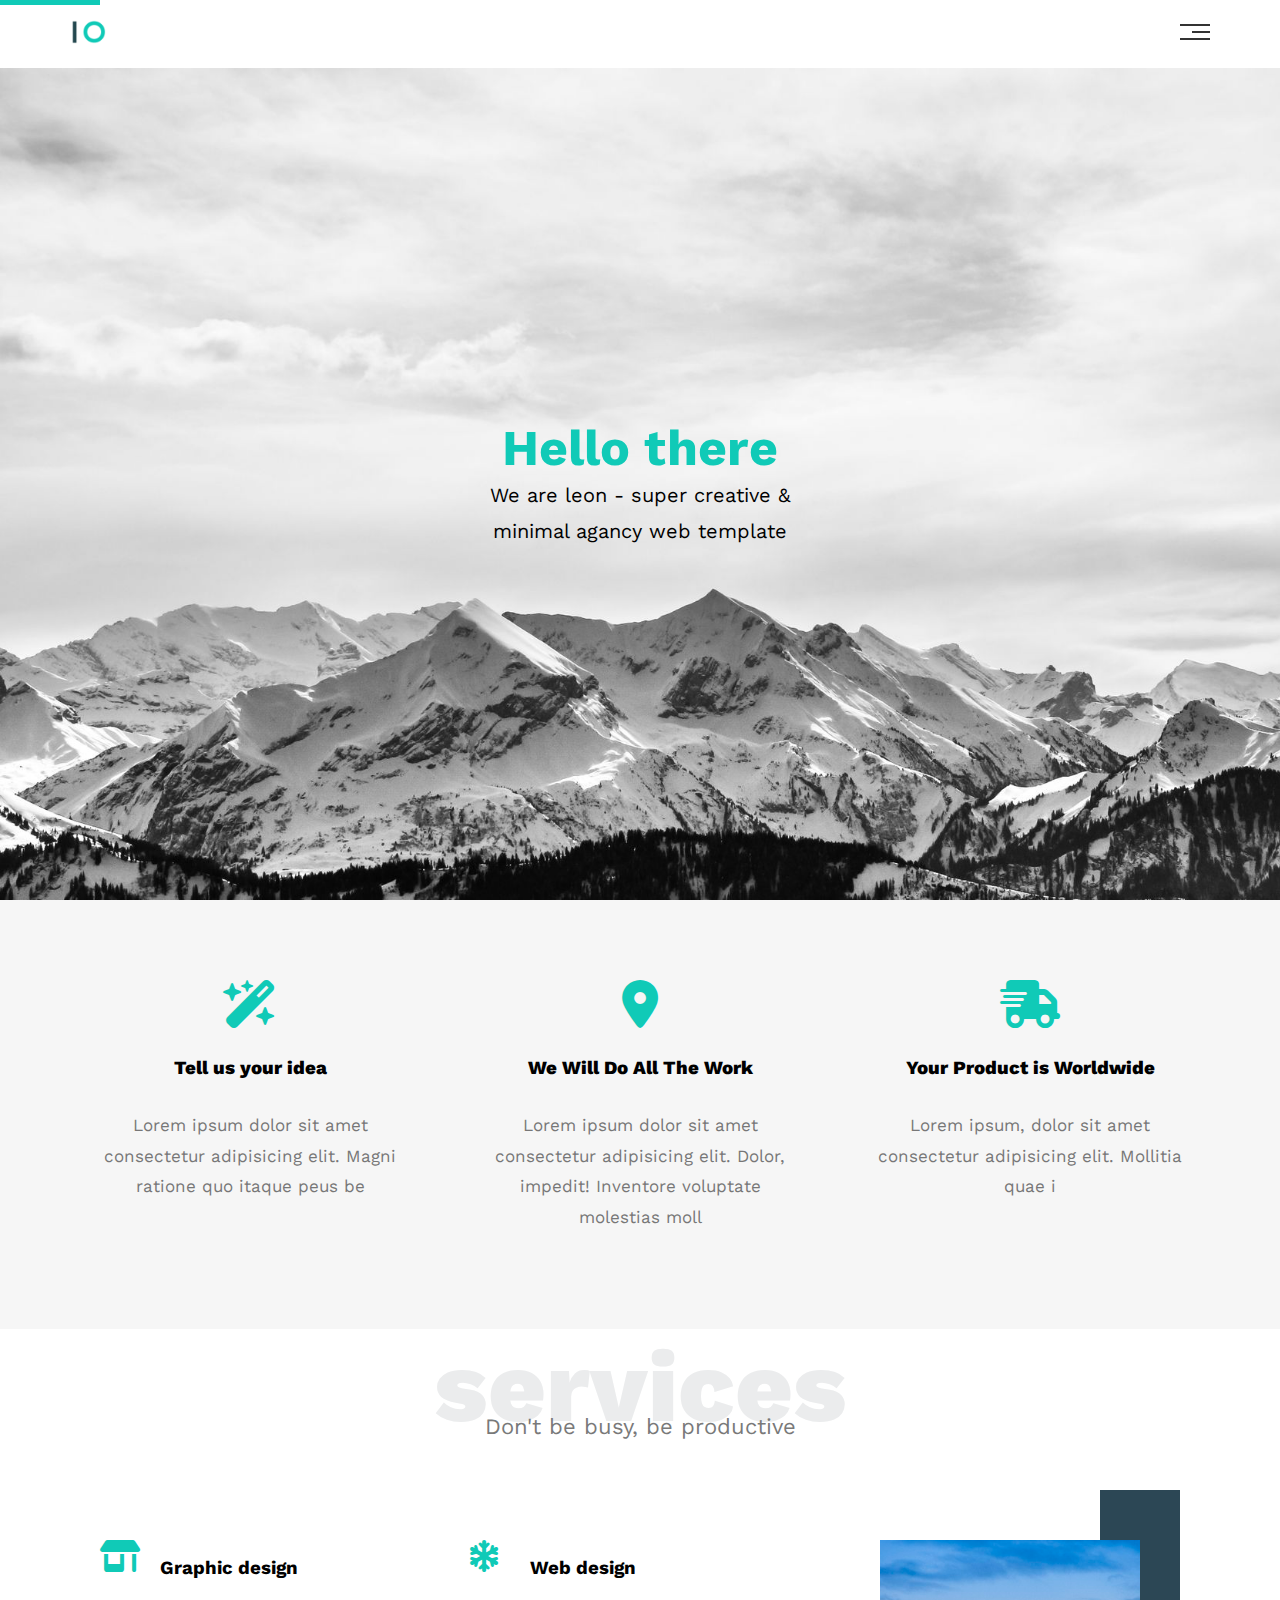
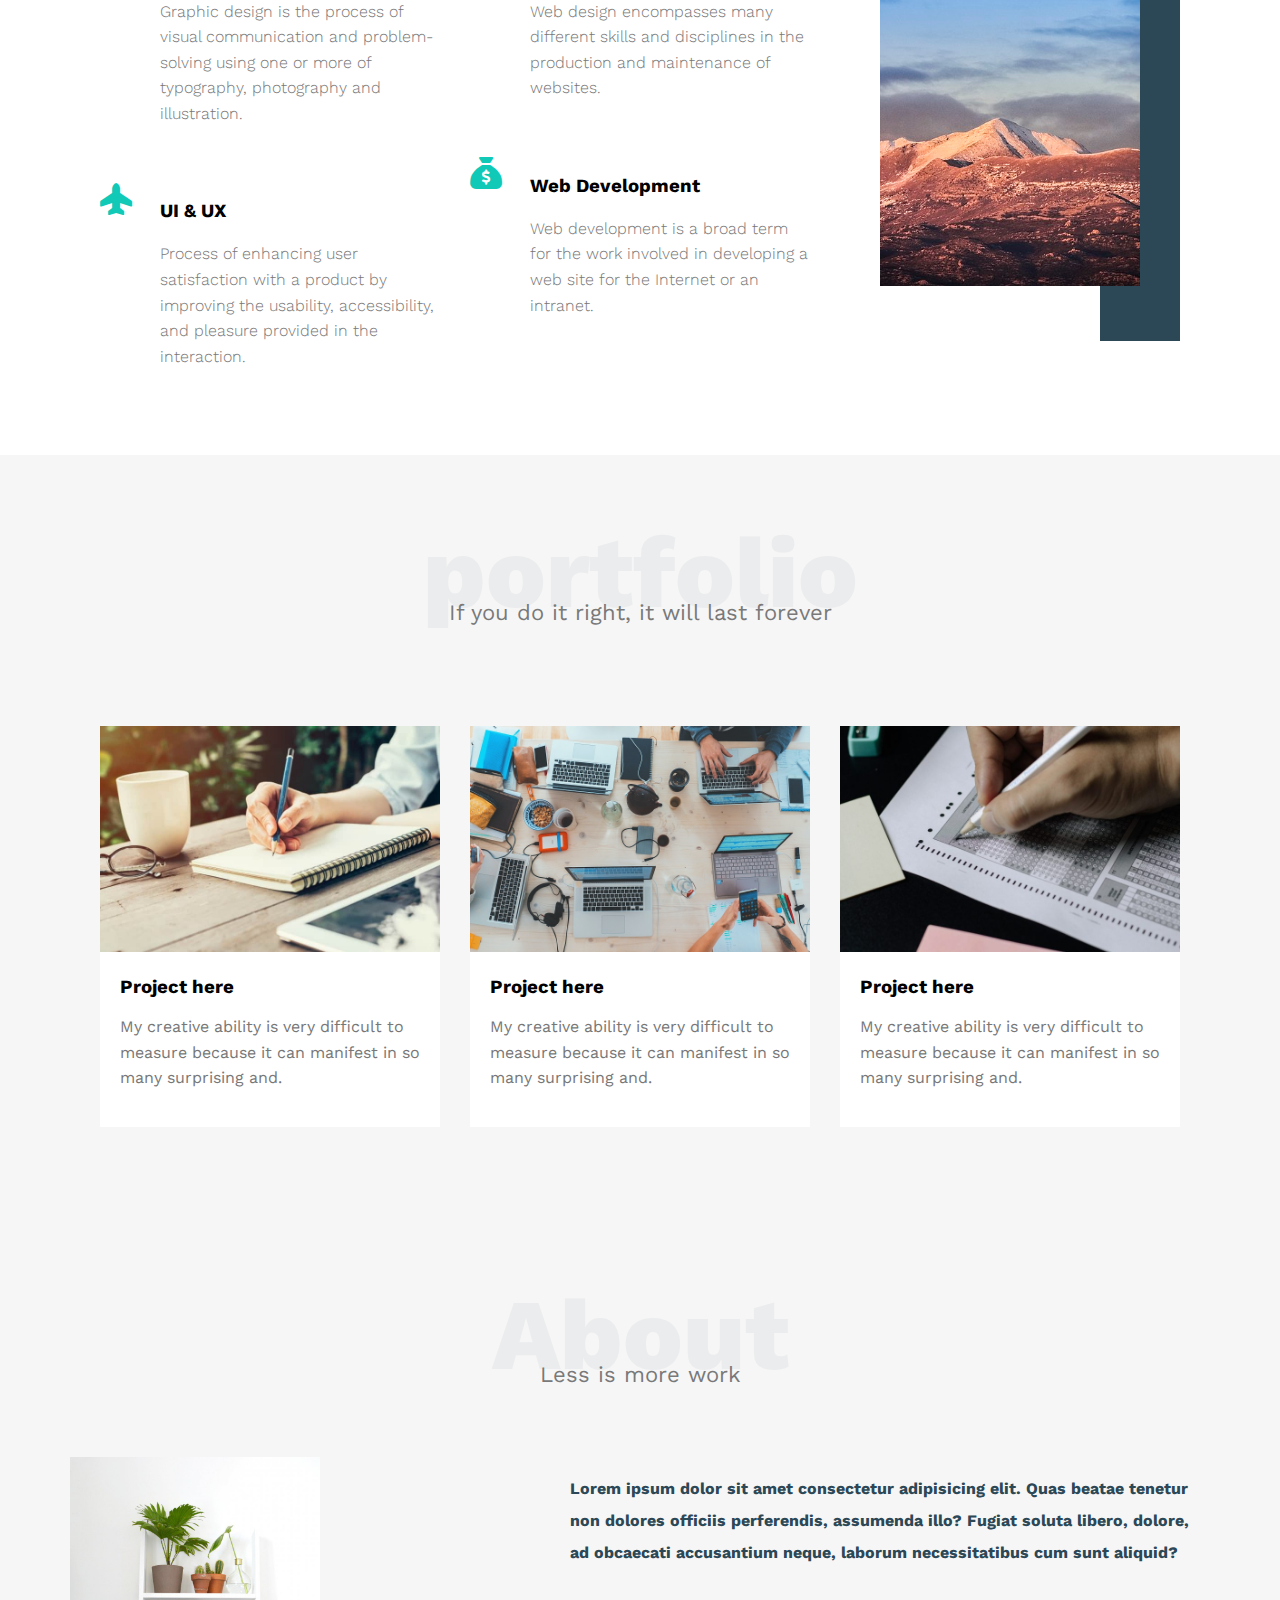
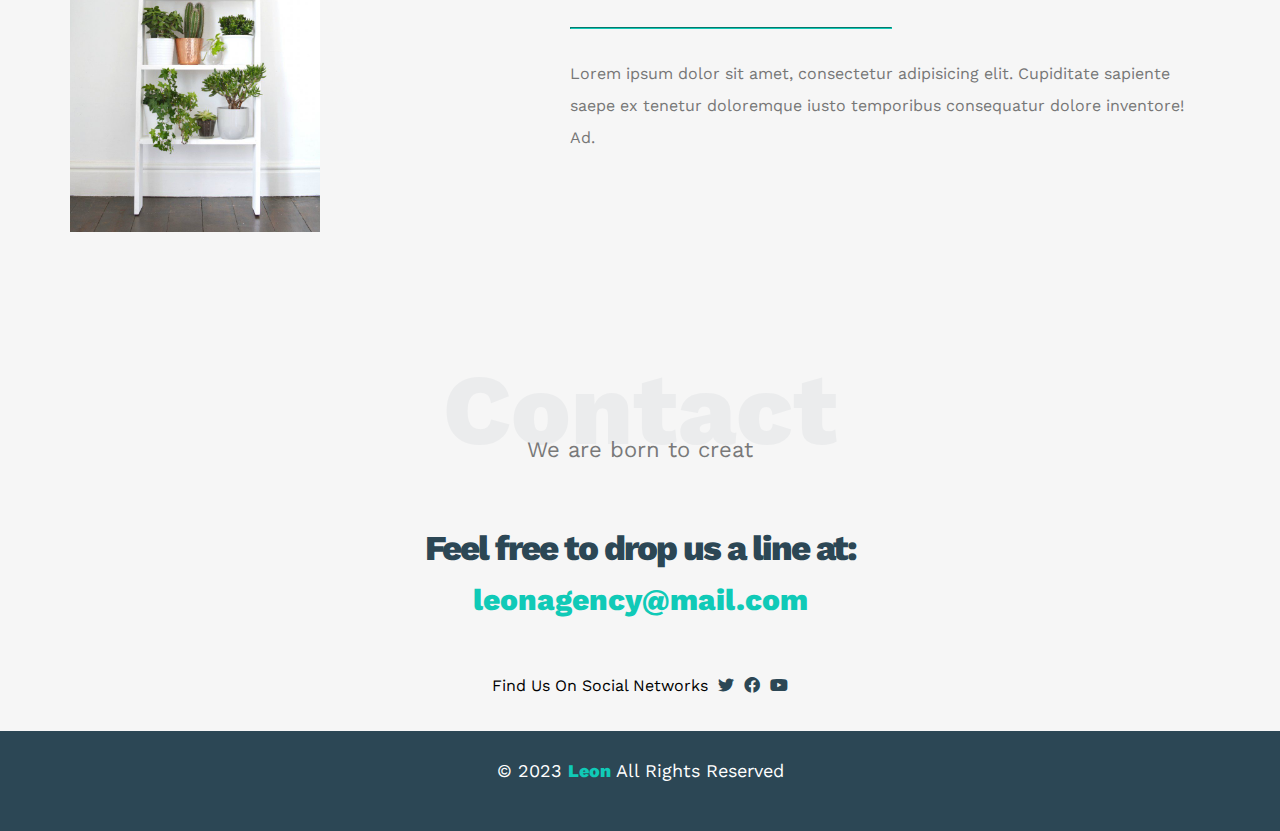
<file: Docs/index.html>
<!DOCTYPE html>
<html lang="en">
<head>
    <meta charset="UTF-8">
    <meta name="viewport" content="width=device-width, initial-scale=1.0">
    <title>leon template 1</title>
    <!-- Main css file -->
    <link rel="stylesheet" href="css/leon.css">
    <!-- Render all elements normaly -->
    <link rel="stylesheet" href="css/normalize.css">
    <!-- Font awosome -->
    <link rel="stylesheet" href="./css/all.min.css">
    <!-- google fonts -->
    <link rel="preconnect" href="https://fonts.googleapis.com">
    <link rel="preconnect" href="https://fonts.gstatic.com" crossorigin>
    <link href="https://fonts.googleapis.com/css2?family=Anton&family=Libre+Baskerville&family=Public+Sans:wght@300;400;700&family=Work+Sans:wght@200;300;400;500;600;700;800&display=swap" rel="stylesheet">
</head>
<body>
    <div class="scroll"></div>
    <!-- Start header -->
    <div class="header">
        <div class="container">
            <a href="#"><img src="./images/logo.png" alt="logo" class="logo"></a>
            <div class="links">
                <span class="hamburger">
                    <span></span>
                    <span></span>
                    <span></span>
                </span>
                <ul>
                    <li><a href="#services">services</a></li>
                    <li><a href="#portfolio">portfolio</a></li>
                    <li><a href="#about">about</a></li>
                    <li><a href="#contact">contact</a></li>
                </ul>
            </div>
        </div>
    </div>
    <!-- End header -->

    <!-- Start landig -->
    <div class="landing">
        <div class="intro-text">
            <h1>Hello there</h1>
            <p>We are leon - super creative & minimal agancy web template</p>
        </div>
    </div>
    <!-- End landing -->

    <!-- Start features -->
    <div class="features">
        <div class="container">
            <div class="feat">
                <i class="fa-3x fa-thin fa fa-wand-magic-sparkles"></i>
                <h3>Tell us your idea</h3>
                <p>Lorem ipsum dolor sit amet consectetur adipisicing elit. Magni ratione quo itaque peus be</p>
            </div>
            <div class="feat">
                <i class="fa-3x fa-thin fa fa-location-dot"></i>
                <h3>We Will Do All The Work</h3>
                <p>Lorem ipsum dolor sit amet consectetur adipisicing elit. Dolor, impedit! Inventore voluptate molestias moll</p>
            </div>
            <div class="feat">
                <i class="fa-3x fa-thin fa fa-truck-fast"></i>
                <h3>Your Product is Worldwide</h3>
                <p>Lorem ipsum, dolor sit amet consectetur adipisicing elit. Mollitia quae i</p>
            </div>
        </div>
    </div>
    <!-- End features -->

    <!-- Start services -->
    <div class="services" id="services">
        <div class="container">
            <h2 class="sp-heading">services</h2>
            <p>Don't be busy, be productive</p>
            <div class="services-content">
                <div class="col">
                    <!-- Start service -->
                    <div class="serv">
                        <i class="fa-2x fa fa-shop"></i>
                        <div class="text">
                            <h3>Graphic design</h3>
                            <p>Graphic design is the process of visual communication and problem-solving using one or more of typography, photography and illustration.</p>
                        </div>
                    </div>
                    <div class="serv">
                        <i class="fa-2x fa fa-plane-up"></i>
                        <div class="text">
                            <h3>UI & UX</h3>
                            <p>Process of enhancing user satisfaction with a product by improving the usability, accessibility, and pleasure provided in the interaction.</p>
                        </div>
                    </div>
                    <!-- End service -->
                </div>
                <div class="col">
                    <!-- Start service -->
                    <div class="serv">
                        <i class="fa-2x fa fa-snowflake"></i>
                        <div class="text">
                            <h3>Web design</h3>
                            <p> Web design encompasses many different skills and disciplines in the production and maintenance of websites.</p>
                        </div>
                    </div>
                    <div class="serv">
                        <i class="fa-2x fa fa-sack-dollar"></i>
                        <div class="text">
                            <h3>Web Development</h3>
                            <p>Web development is a broad term for the work involved in developing a web site for the Internet or an intranet.</p>
                        </div>
                    </div>
                    <!-- End service -->
                </div>
                <div class="col">
                    <div class="image image-remove">
                        <img src="./images/services.jpg" alt="">
                    </div>
                </div>
            </div>
        </div>
    </div>
    <!-- End services -->
    <!-- Start portfolio -->
    <div class="portfolio" id="portfolio">
        <div class="container">
            <h2 class="sp-heading">portfolio</h2>
            <p>If you do it right, it will last forever</p>
            <div class="portfolio-content">
               <div class="card">
                <img src="./images/portfolio-1.jpg" alt="">
                <div class="info">
                    <h3>Project here</h3>
                    <p>My creative ability is very difficult to measure because it can manifest in so many surprising and.</p>
                </div>
               </div>
               <div class="card">
                <img src="./images/portfolio-2.jpg" alt="">
                <div class="info">
                    <h3>Project here</h3>
                    <p>My creative ability is very difficult to measure because it can manifest in so many surprising and.</p>
                </div>
               </div>
               <div class="card">
                <img src="./images/portfolio-3.jpg" alt="">
                <div class="info">
                    <h3>Project here</h3>
                    <p>My creative ability is very difficult to measure because it can manifest in so many surprising and.</p>
                </div>
               </div>
            </div>
        </div>
    </div>
    <!--End portfolio  -->

    <!-- Start about -->
    <div class="about" id="about">
        <div class="container">
            <h2 class="sp-heading">About</h2>
            <p>Less is more work</p>
            <div class="about-content">
                <div class="image">
                    <img src="./images/about.jpg" alt="">
                </div>
                <div class="about-text">
                    <p>Lorem ipsum dolor sit amet consectetur adipisicing elit. Quas beatae tenetur non dolores officiis perferendis, assumenda illo? Fugiat soluta libero, dolore, ad obcaecati accusantium neque, laborum necessitatibus cum sunt aliquid?</p>
                    <hr>
                    <p>Lorem ipsum dolor sit amet, consectetur adipisicing elit. Cupiditate sapiente saepe ex tenetur doloremque iusto temporibus consequatur dolore inventore! Ad.</p>
                </div>
            </div>
        </div>
    </div>
    <!-- End about -->
    <!--Start contact  -->
    <div class="contact" id="contact">
        <div class="container">
            <h2 class="sp-heading">Contact</h2>
            <p>We are born to creat</p>
            <div class="info">
                <p class="lable">Feel free to drop us a line at:</p>
                <a href="mailto:leonagency@mail.com?subject=contact" class="link">leonagency@mail.com</a>
            </div>
            <div class="social">
                Find Us On Social Networks
                <i class="fa-brands fa fa-twitter"></i>
                <i class="fa-brands fa fa-facebook"></i>
                <i class="fa-brands fa-youtube"></i>
            </div>
        </div>
    </div>
    <!-- End contact -->

    <!-- Start Footer -->
    <div class="footer">
        &copy; 2023 <span>Leon</span> All Rights Reserved
    </div>
    <script src="./js/app.js"></script>
</body>
</html>
</file>
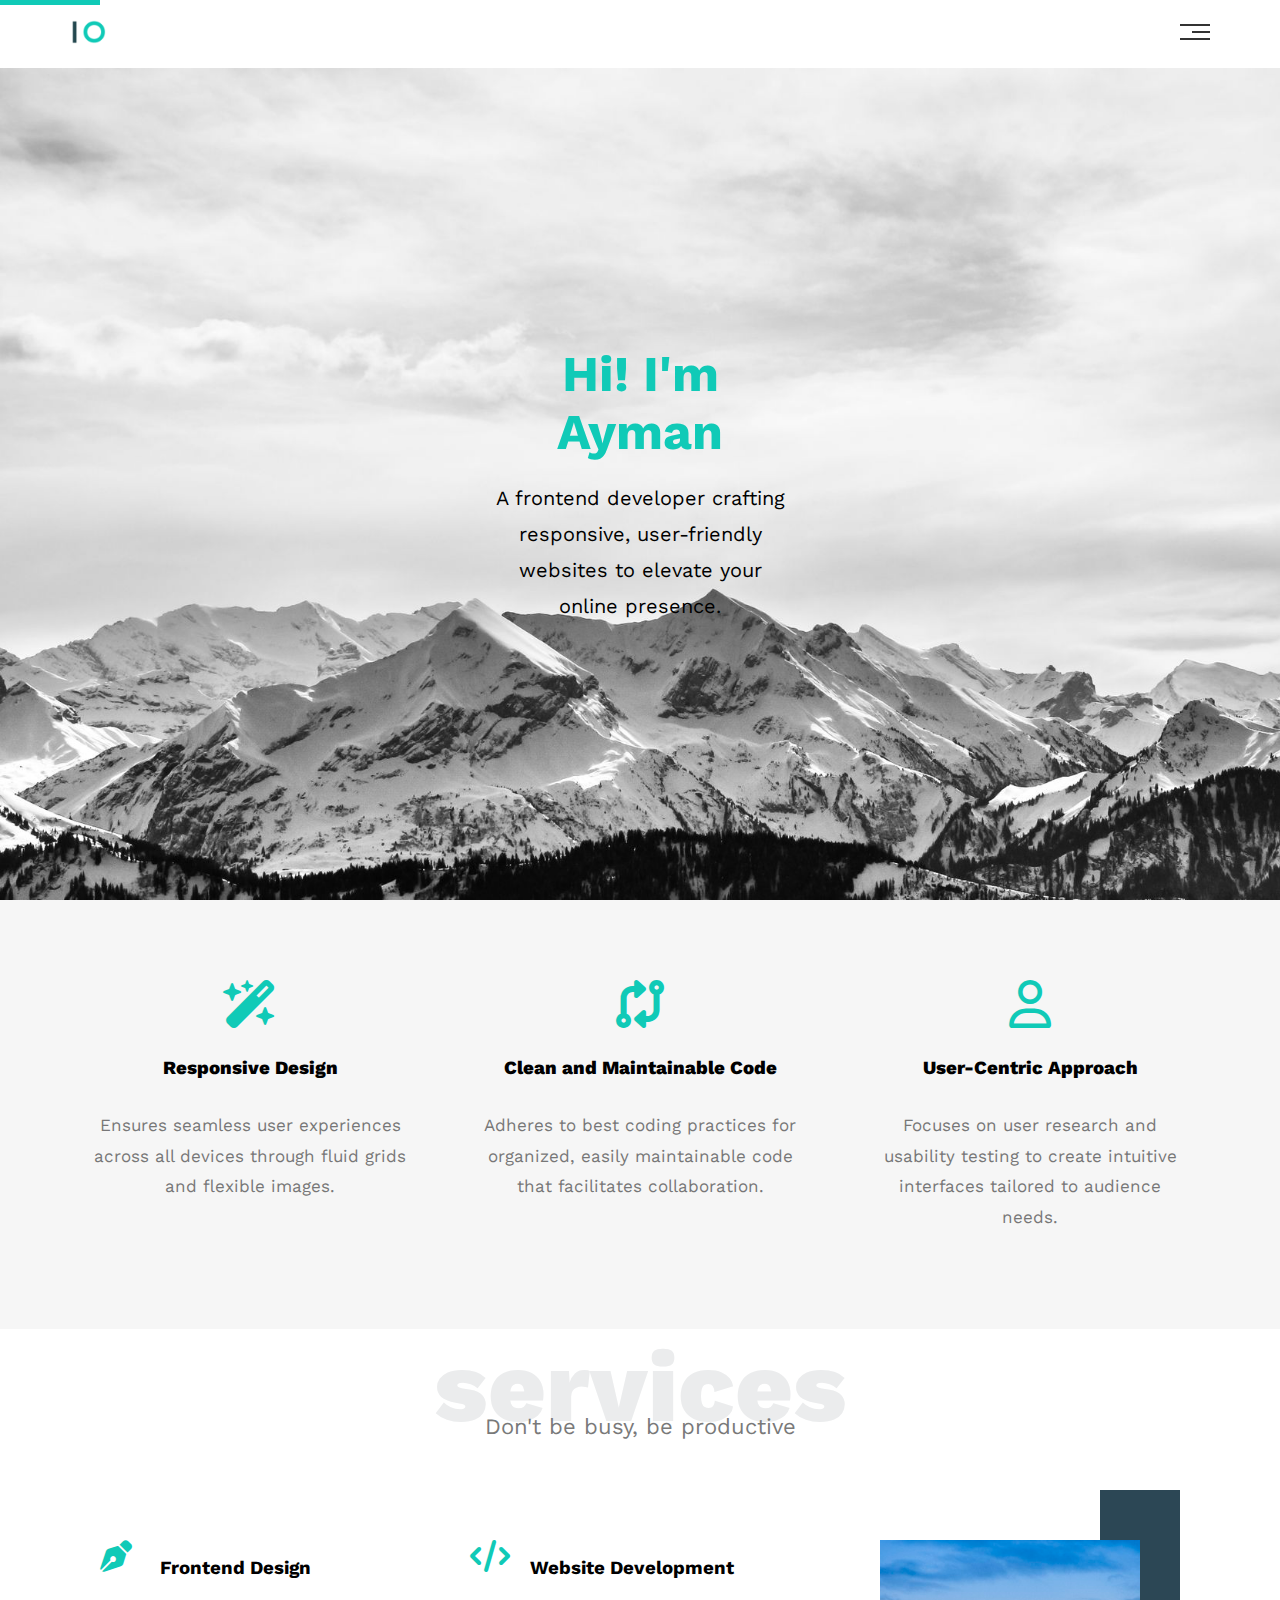
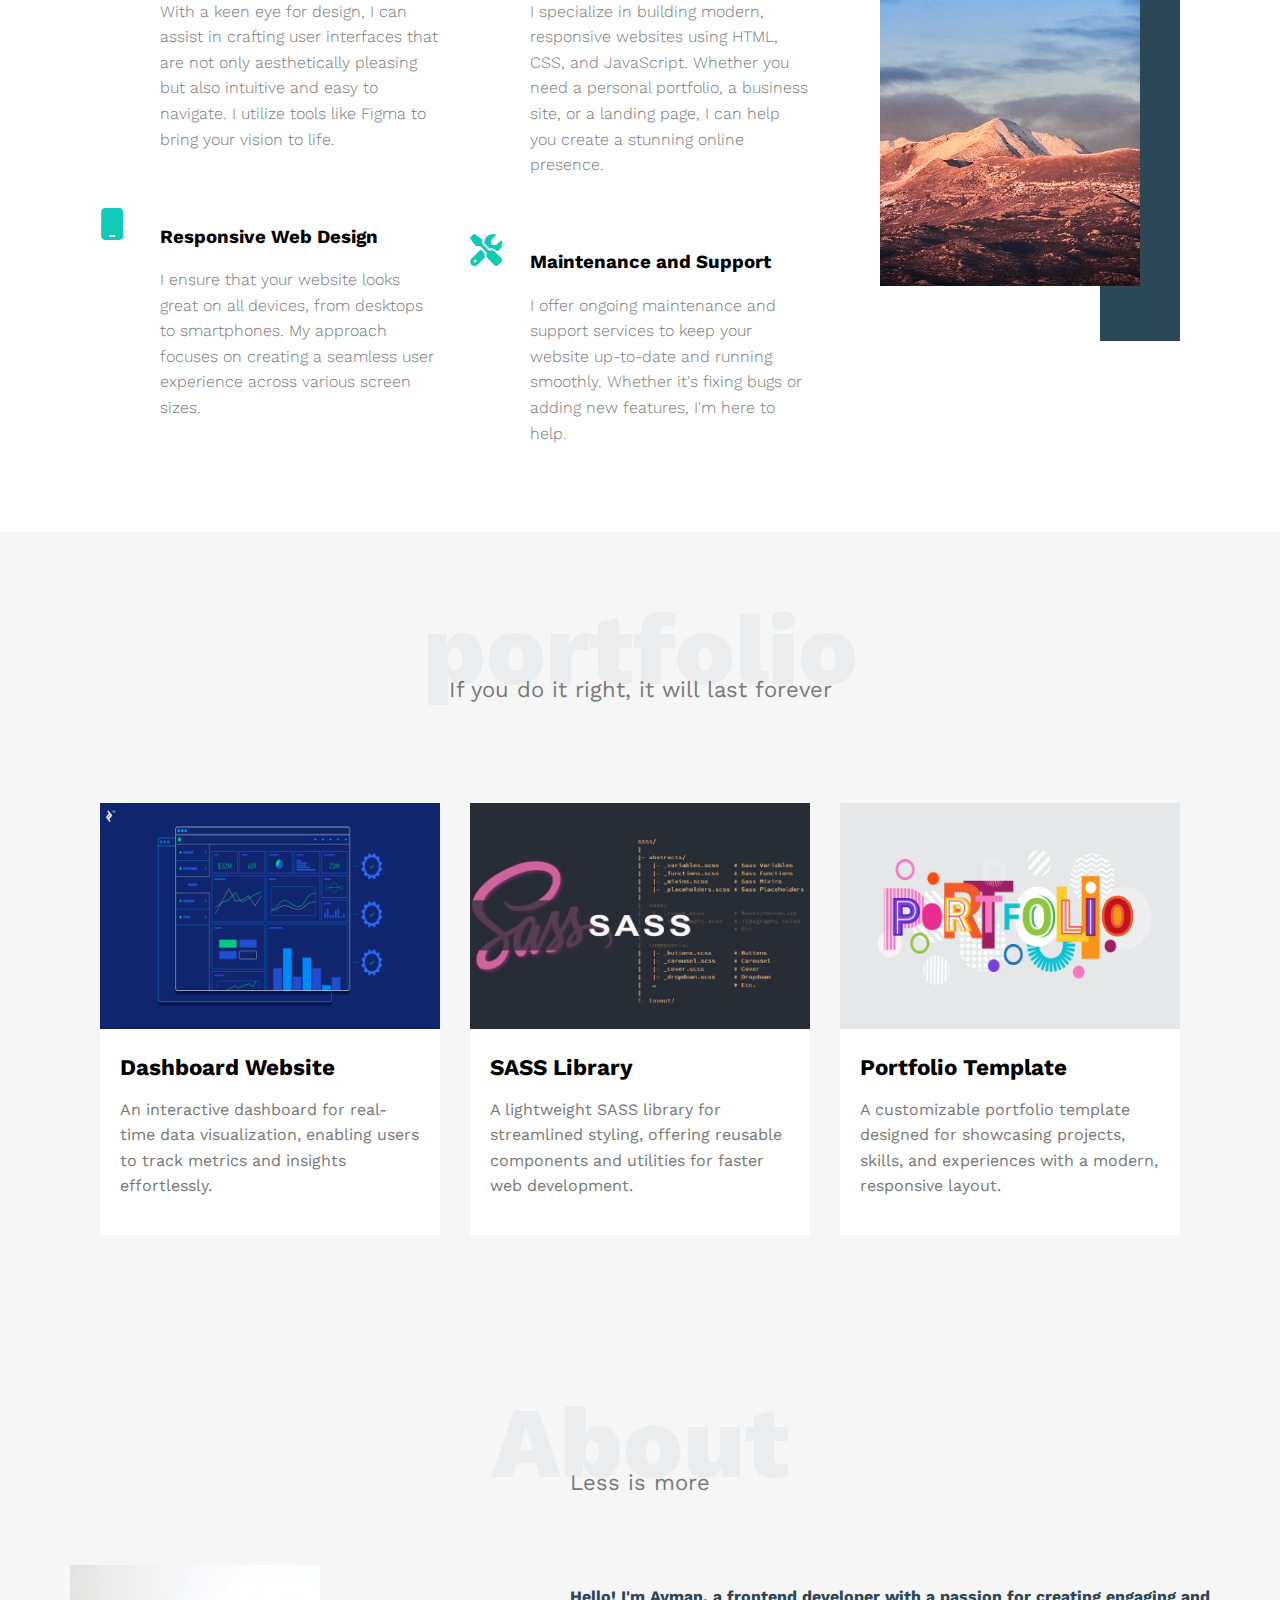
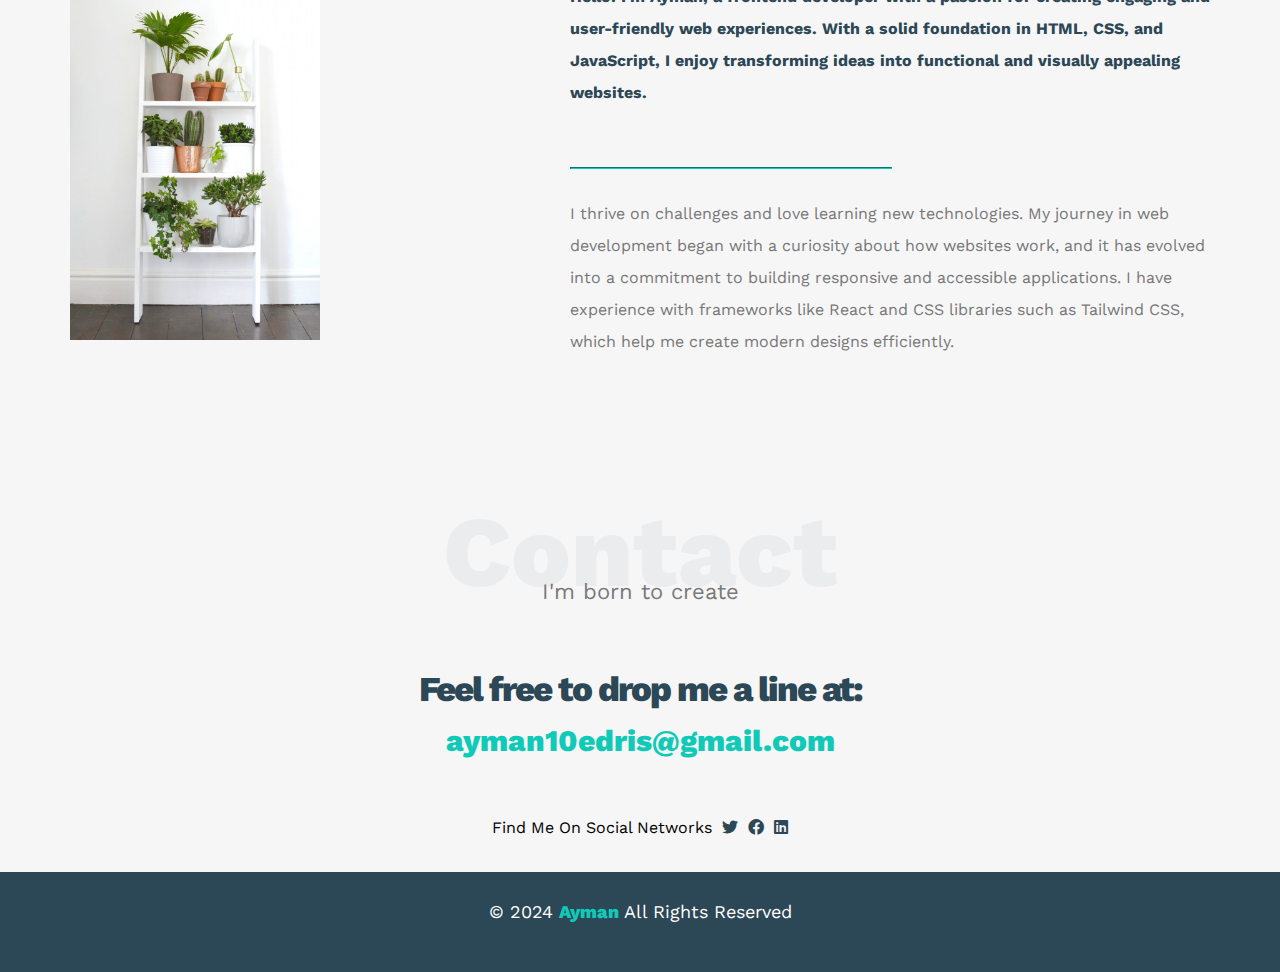
<file: docs/index.html>
<!DOCTYPE html>
<html lang="en">
  <head>
    <meta charset="UTF-8" />
    <meta name="viewport" content="width=device-width, initial-scale=1.0" />
    <title>Ayman's portfolio</title>
    <!-- Main css file -->
    <link rel="stylesheet" href="css/leon.css" />
    <!-- Render all elements normaly -->
    <link rel="stylesheet" href="css/normalize.css" />
    <!-- Font awosome -->
    <link rel="stylesheet" href="./css/all.min.css" />
    <!-- google fonts -->
    <link rel="preconnect" href="https://fonts.googleapis.com" />
    <link rel="preconnect" href="https://fonts.gstatic.com" crossorigin />
    <link
      href="https://fonts.googleapis.com/css2?family=Anton&family=Libre+Baskerville&family=Public+Sans:wght@300;400;700&family=Work+Sans:wght@200;300;400;500;600;700;800&display=swap"
      rel="stylesheet"
    />
    <script type="text/javascript">
      (function (c, l, a, r, i, t, y) {
        c[a] =
          c[a] ||
          function () {
            (c[a].q = c[a].q || []).push(arguments);
          };
        t = l.createElement(r);
        t.async = 1;
        t.src = "https://www.clarity.ms/tag/" + i;
        y = l.getElementsByTagName(r)[0];
        y.parentNode.insertBefore(t, y);
      })(window, document, "clarity", "script", "oqlr725dmg");
    </script>
  </head>
  <body>
    <div class="scroll"></div>
    <!-- Start header -->
    <div class="header">
      <div class="container">
        <a href="#"><img src="./images/logo.png" alt="logo" class="logo" /></a>
        <div class="links">
          <span class="hamburger">
            <span></span>
            <span></span>
            <span></span>
          </span>
          <ul>
            <li><a href="#services">services</a></li>
            <li><a href="#portfolio">portfolio</a></li>
            <li><a href="#about">about</a></li>
            <li><a href="#contact">contact</a></li>
          </ul>
        </div>
      </div>
    </div>
    <!-- End header -->

    <!-- Start landig -->
    <div class="landing">
      <div class="intro-text">
        <h1>Hi! I'm Ayman</h1>
        <p>
          A frontend developer crafting responsive, user-friendly websites to
          elevate your online presence.
        </p>
      </div>
    </div>
    <!-- End landing -->

    <!-- Start features -->
    <div class="features">
      <div class="container">
        <div class="feat">
          <i class="fa-3x fa-thin fa fa-wand-magic-sparkles"></i>
          <h3>Responsive Design</h3>
          <p>
            Ensures seamless user experiences across all devices through fluid
            grids and flexible images.
          </p>
        </div>
        <div class="feat">
          <i class="fa-3x fa-thin fa fa-code-compare"></i>
          <h3>Clean and Maintainable Code</h3>
          <p>
            Adheres to best coding practices for organized, easily maintainable
            code that facilitates collaboration.
          </p>
        </div>
        <div class="feat">
          <i class="fa-3x fa-regular fa fa-user"></i>
          <h3>User-Centric Approach</h3>
          <p>
            Focuses on user research and usability testing to create intuitive
            interfaces tailored to audience needs.
          </p>
        </div>
      </div>
    </div>
    <!-- End features -->

    <!-- Start services -->
    <div class="services" id="services">
      <div class="container">
        <h2 class="sp-heading">services</h2>
        <p>Don't be busy, be productive</p>
        <div class="services-content">
          <div class="col">
            <!-- Start service -->
            <div class="serv">
              <i class="fa-2x fa fa-pen-nib"></i>
              <div class="text">
                <h3>Frontend Design</h3>
                <p>
                  With a keen eye for design, I can assist in crafting user
                  interfaces that are not only aesthetically pleasing but also
                  intuitive and easy to navigate. I utilize tools like Figma to
                  bring your vision to life.
                </p>
              </div>
            </div>
            <div class="serv">
              <i class="fa-light fa-2x fa fa-mobile"></i>
              <div class="text">
                <h3>Responsive Web Design</h3>
                <p>
                  I ensure that your website looks great on all devices, from
                  desktops to smartphones. My approach focuses on creating a
                  seamless user experience across various screen sizes.
                </p>
              </div>
            </div>
            <!-- End service -->
          </div>
          <div class="col">
            <!-- Start service -->
            <div class="serv">
              <i class="fa-2x fa fa-code"></i>
              <div class="text">
                <h3>Website Development</h3>
                <p>
                  I specialize in building modern, responsive websites using
                  HTML, CSS, and JavaScript. Whether you need a personal
                  portfolio, a business site, or a landing page, I can help you
                  create a stunning online presence.
                </p>
              </div>
            </div>
            <div class="serv">
              <i class="fa-2x fa fa-screwdriver-wrench"></i>
              <div class="text">
                <h3>Maintenance and Support</h3>
                <p>
                  I offer ongoing maintenance and support services to keep your
                  website up-to-date and running smoothly. Whether it's fixing
                  bugs or adding new features, I'm here to help.
                </p>
              </div>
            </div>
            <!-- End service -->
          </div>
          <div class="col">
            <div class="image image-remove">
              <img src="./images/services.jpg" alt="" />
            </div>
          </div>
        </div>
      </div>
    </div>
    <!-- End services -->
    <!-- Start portfolio -->
    <div class="portfolio" id="portfolio">
      <div class="container">
        <h2 class="sp-heading">portfolio</h2>
        <p>If you do it right, it will last forever</p>
        <div class="portfolio-content">
          <div class="card">
            <a href="https://249ayman.github.io/Elzero-academy-4/"
              ><img src="./images/dash.png" alt=""
            /></a>
            <div class="info">
              <a href="https://249ayman.github.io/Elzero-academy-4/"
                >Dashboard Website</a
              >
              <p>
                An interactive dashboard for real-time data visualization,
                enabling users to track metrics and insights effortlessly.
              </p>
            </div>
          </div>
          <div class="card">
            <a href="https://249ayman.github.io/Ayman-scss-library/"
              ><img src="./images/SASS(2).png" alt=""
            /></a>
            <div class="info">
              <a href="https://249ayman.github.io/Ayman-scss-library/"
                >SASS Library</a
              >
              <p>
                A lightweight SASS library for streamlined styling, offering
                reusable components and utilities for faster web development.
              </p>
            </div>
          </div>
          <div class="card">
            <a href="https://249ayman.github.io/Elzero_academy_3/Index.html"
              ><img loading="eager" src="./images/portfolio(1).png" alt=""
            /></a>
            <div class="info">
              <a href="https://249ayman.github.io/Elzero_academy_3/Index.html"
                >Portfolio Template</a
              >
              <p>
                A customizable portfolio template designed for showcasing
                projects, skills, and experiences with a modern, responsive
                layout.
              </p>
            </div>
          </div>
        </div>
      </div>
    </div>
    <!--End portfolio  -->

    <!-- Start about -->
    <div class="about" id="about">
      <div class="container">
        <h2 class="sp-heading">About</h2>
        <p>Less is more</p>
        <div class="about-content">
          <div class="image">
            <img src="./images/about.jpg" alt="" />
          </div>
          <div class="about-text">
            <p>
              Hello! I'm Ayman, a frontend developer with a passion for creating
              engaging and user-friendly web experiences. With a solid
              foundation in HTML, CSS, and JavaScript, I enjoy transforming
              ideas into functional and visually appealing websites.
            </p>
            <hr />
            <p>
              I thrive on challenges and love learning new technologies. My
              journey in web development began with a curiosity about how
              websites work, and it has evolved into a commitment to building
              responsive and accessible applications. I have experience with
              frameworks like React and CSS libraries such as Tailwind CSS,
              which help me create modern designs efficiently.
            </p>
          </div>
        </div>
      </div>
    </div>
    <!-- End about -->
    <!--Start contact  -->
    <div class="contact" id="contact">
      <div class="container">
        <h2 class="sp-heading">Contact</h2>
        <p>I'm born to create</p>
        <div class="info">
          <p class="lable">Feel free to drop me a line at:</p>
          <a href="mailto:ayman10edris@gmail.com?subject=contact" class="link"
            >ayman10edris@gmail.com</a
          >
        </div>
        <div class="social">
          Find Me On Social Networks
          <a href="https://x.com/AymanEdris5"
            ><i class="fa-brands fa fa-twitter"></i
          ></a>
          <a href="https://www.facebook.com/profile.php?id=100016035529456"
            ><i class="fa-brands fa fa-facebook"></i
          ></a>
          <a href="https://www.linkedin.com/in/ayman-idrees/"
            ><i class="fa-brands fa-linkedin"></i
          ></a>
        </div>
      </div>
    </div>
    <!-- End contact -->

    <!-- Start footer -->
    <div class="footer">&copy; 2024 <span>Ayman</span> All Rights Reserved</div>
    <!-- End footer -->
    <script src="./js/app.js"></script>
  </body>
</html>
</file>
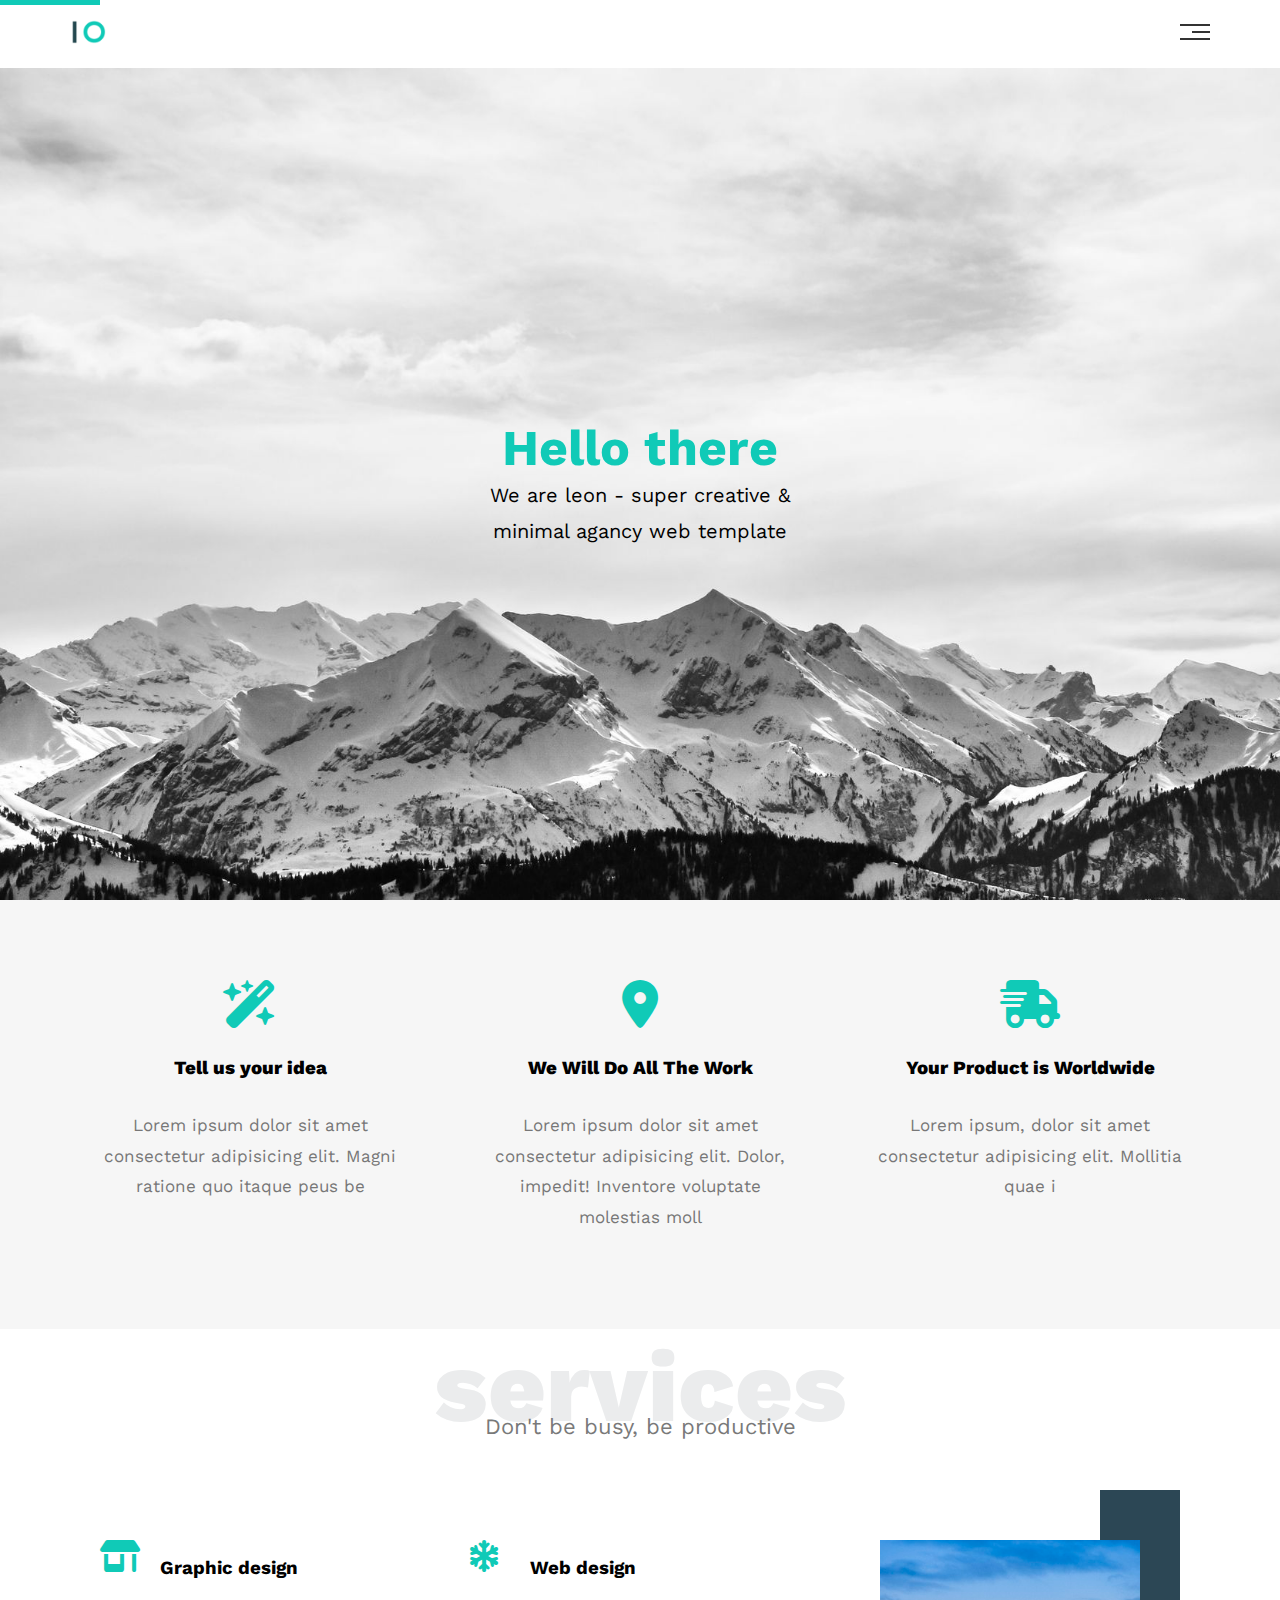
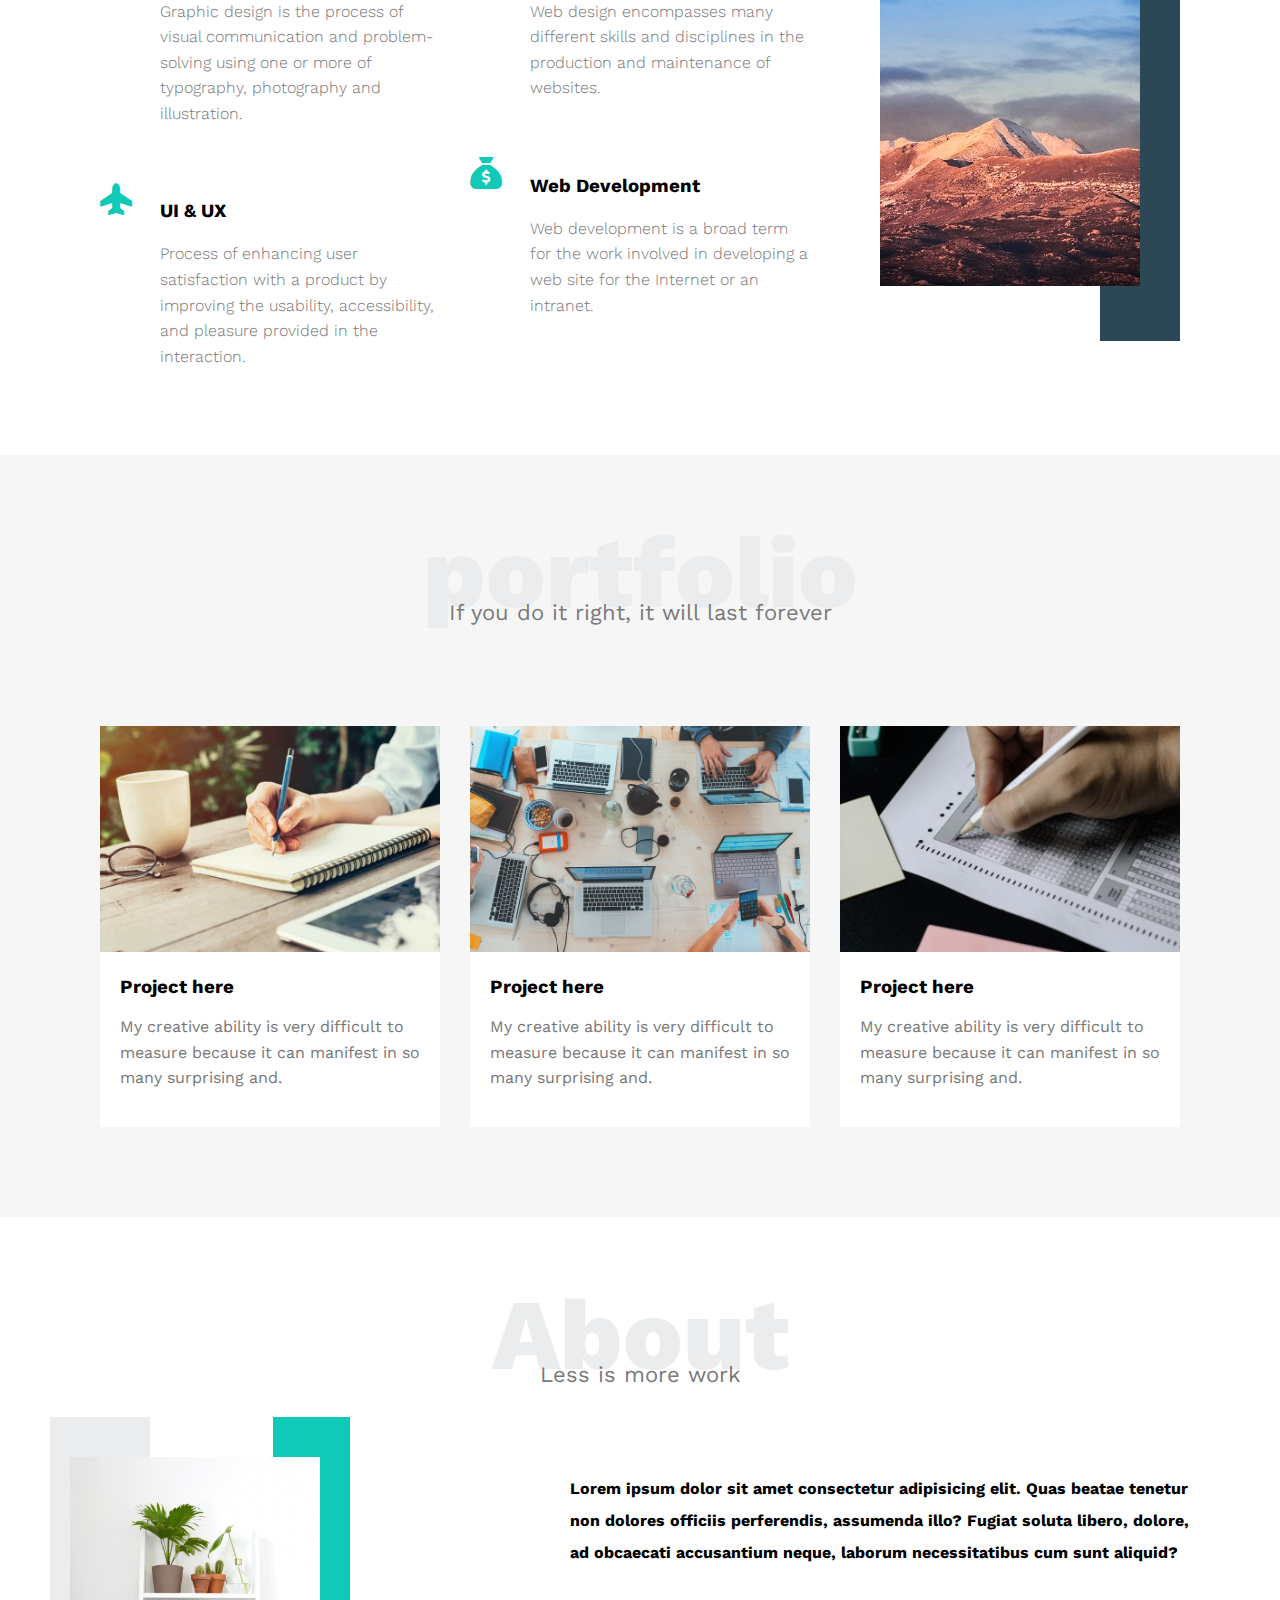
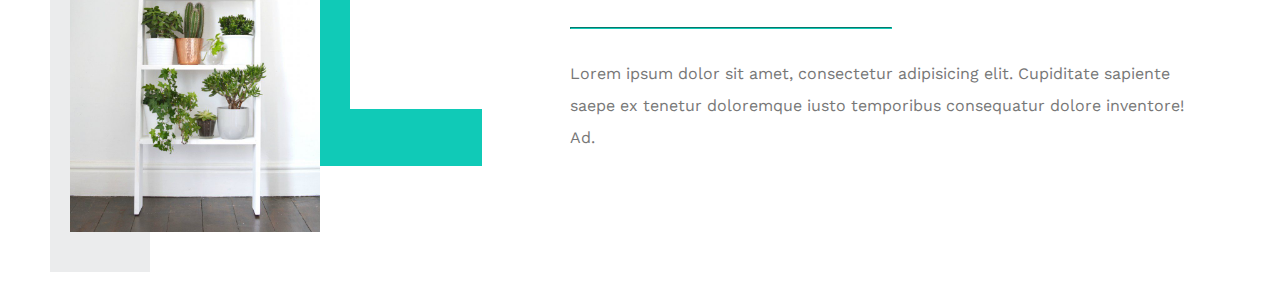
<file: Template1/index.html>
<!DOCTYPE html>
<html lang="en">
<head>
    <meta charset="UTF-8">
    <meta name="viewport" content="width=device-width, initial-scale=1.0">
    <title>leon template 1</title>
    <!-- Main css file -->
    <link rel="stylesheet" href="css/leon.css">
    <!-- Render all elements normaly -->
    <link rel="stylesheet" href="css/normalize.css">
    <!-- Font awosome -->
    <link rel="stylesheet" href="./css/all.min.css">
    <!-- google fonts -->
    <link rel="preconnect" href="https://fonts.googleapis.com">
    <link rel="preconnect" href="https://fonts.gstatic.com" crossorigin>
    <link href="https://fonts.googleapis.com/css2?family=Anton&family=Libre+Baskerville&family=Public+Sans:wght@300;400;700&family=Work+Sans:wght@200;300;400;500;600;700;800&display=swap" rel="stylesheet">
</head>
<body>
    <div class="scroll"></div>
    <!-- Start header -->
    <div class="header">
        <div class="container">
            <a href="#"><img src="./images/logo.png" alt="logo" class="logo"></a>
            <div class="links">
                <span class="hamburger">
                    <span></span>
                    <span></span>
                    <span></span>
                </span>
                <ul>
                    <li><a href="#services">services</a></li>
                    <li><a href="#portfolio">portfolio</a></li>
                    <li><a href="#about">about</a></li>
                    <li><a href="#contact">contact</a></li>
                </ul>
            </div>
        </div>
    </div>
    <!-- End header -->

    <!-- Start landig -->
    <div class="landing">
        <div class="intro-text">
            <h1>Hello there</h1>
            <p>We are leon - super creative & minimal agancy web template</p>
        </div>
    </div>
    <!-- End landing -->

    <!-- Start features -->
    <div class="features">
        <div class="container">
            <div class="feat">
                <i class="fa-3x fa-thin fa fa-wand-magic-sparkles"></i>
                <h3>Tell us your idea</h3>
                <p>Lorem ipsum dolor sit amet consectetur adipisicing elit. Magni ratione quo itaque peus be</p>
            </div>
            <div class="feat">
                <i class="fa-3x fa-thin fa fa-location-dot"></i>
                <h3>We Will Do All The Work</h3>
                <p>Lorem ipsum dolor sit amet consectetur adipisicing elit. Dolor, impedit! Inventore voluptate molestias moll</p>
            </div>
            <div class="feat">
                <i class="fa-3x fa-thin fa fa-truck-fast"></i>
                <h3>Your Product is Worldwide</h3>
                <p>Lorem ipsum, dolor sit amet consectetur adipisicing elit. Mollitia quae i</p>
            </div>
        </div>
    </div>
    <!-- End features -->

    <!-- Start services -->
    <div class="services">
        <div class="container">
            <h2 class="sp-heading">services</h2>
            <p>Don't be busy, be productive</p>
            <div class="services-content">
                <div class="col">
                    <!-- Start service -->
                    <div class="serv">
                        <i class="fa-2x fa fa-shop"></i>
                        <div class="text">
                            <h3>Graphic design</h3>
                            <p>Graphic design is the process of visual communication and problem-solving using one or more of typography, photography and illustration.</p>
                        </div>
                    </div>
                    <div class="serv">
                        <i class="fa-2x fa fa-plane-up"></i>
                        <div class="text">
                            <h3>UI & UX</h3>
                            <p>Process of enhancing user satisfaction with a product by improving the usability, accessibility, and pleasure provided in the interaction.</p>
                        </div>
                    </div>
                    <!-- End service -->
                </div>
                <div class="col">
                    <!-- Start service -->
                    <div class="serv">
                        <i class="fa-2x fa fa-snowflake"></i>
                        <div class="text">
                            <h3>Web design</h3>
                            <p> Web design encompasses many different skills and disciplines in the production and maintenance of websites.</p>
                        </div>
                    </div>
                    <div class="serv">
                        <i class="fa-2x fa fa-sack-dollar"></i>
                        <div class="text">
                            <h3>Web Development</h3>
                            <p>Web development is a broad term for the work involved in developing a web site for the Internet or an intranet.</p>
                        </div>
                    </div>
                    <!-- End service -->
                </div>
                <div class="col">
                    <div class="image image-remove">
                        <img src="./images/services.jpg" alt="">
                    </div>
                </div>
            </div>
        </div>
    </div>
    <!-- End services -->
    <!-- Start portfolio -->
    <div class="portfolio">
        <div class="container">
            <h2 class="sp-heading">portfolio</h2>
            <p>If you do it right, it will last forever</p>
            <div class="portfolio-content">
               <div class="card">
                <img src="./images/portfolio-1.jpg" alt="">
                <div class="info">
                    <h3>Project here</h3>
                    <p>My creative ability is very difficult to measure because it can manifest in so many surprising and.</p>
                </div>
               </div>
               <div class="card">
                <img src="./images/portfolio-2.jpg" alt="">
                <div class="info">
                    <h3>Project here</h3>
                    <p>My creative ability is very difficult to measure because it can manifest in so many surprising and.</p>
                </div>
               </div>
               <div class="card">
                <img src="./images/portfolio-3.jpg" alt="">
                <div class="info">
                    <h3>Project here</h3>
                    <p>My creative ability is very difficult to measure because it can manifest in so many surprising and.</p>
                </div>
               </div>
            </div>
        </div>
    </div>
    <!--End portfolio  -->

    <!-- Start about -->
    <div class="about">
        <div class="container">
            <h2 class="sp-heading">About</h2>
            <p>Less is more work</p>
            <div class="about-content">
                <div class="image">
                    <img src="./images/about.jpg" alt="">
                </div>
                <div class="about-text">
                    <p>Lorem ipsum dolor sit amet consectetur adipisicing elit. Quas beatae tenetur non dolores officiis perferendis, assumenda illo? Fugiat soluta libero, dolore, ad obcaecati accusantium neque, laborum necessitatibus cum sunt aliquid?</p>
                    <hr>
                    <p>Lorem ipsum dolor sit amet, consectetur adipisicing elit. Cupiditate sapiente saepe ex tenetur doloremque iusto temporibus consequatur dolore inventore! Ad.</p>
                </div>
            </div>
        </div>
    </div>
    <!-- End about -->
    <script src="./js/app.js"></script>
</body>
</html>
</file>
<file: Docs/css/leon.css>
/* Start global rules */
:root{
    --main-color:#10cab7;
    --secondery-color:#2c4755
}
*{
    -webkit-box-sizing: border-box;
    -moz-box-sizing: border-box;
    box-sizing: border-box;
}
body{
    font-family: 'Work Sans', sans-serif;
    width: 100%;
    height: 100%;
    margin: 0px;
    padding: 0px;
    overflow-x: hidden; 
}
html{
    scroll-behavior: smooth;
}
.scroll{
    position: fixed;
    background: var(--main-color);
    left: 0;
    top: 0;
    z-index: 999;
    width: 100px;
    height: 5px;
}
/* Container */
.container{
    margin-left: auto;
    margin-right: auto;
    padding-left: 15px;
    padding-right:15px;
}
/* Media query */
/* Small */
@media (min-width: 767px) {
    .container {
      width: 750px;
    }
  }
  /* Medium */
  @media (min-width: 992px) {
    .container {
      width: 970px;
    }
  }
  /* Large */
  @media (min-width: 1200px) {
    .container {
      width: 1170px;
    }
  }
  /* End global rules */

/* Start components */
.sp-heading{
    color: #ebeced;
    font-size: 100px;
    text-align: center;
    font-weight: 800;
    margin: 0;
    letter-spacing: -3;
}
.sp-heading + p{
    text-align: center;
    margin: -30px;
    font-size: 22px;
    color: #797979;
}
/* End components */

/* Start header */
.header{
    padding: 20px;
}
.header .container{
    display: flex;
    justify-content: space-between;
    align-items: center;
}
.header .logo{
    width: 60px;
}
.header .links{
    position: relative;
}
.header .links:hover{
    cursor: pointer;

}
.header .links:hover .hamburger span:nth-child(2){
    width: 100%;
}
.header .links .hamburger{
    width: 30px;
    display: flex;
    flex-wrap: wrap;
    justify-content: flex-end;
}
.header .links .hamburger span{
    background-color: #333;
    margin-bottom: 5px;
    height: 2px;
}
.header .links .hamburger span:first-child{
width: 100%;
}
.header .links .hamburger span:nth-child(2){
    width: 60%;
    transition: 0.3s;
}.header .links .hamburger span:last-child{
    width: 100%;
}
.header .links ul{
    list-style: none;
    margin: 0;
    padding: 0;
    background-color: #f6f6f6;
    position: absolute;
    right: 0;
    top: calc(100% + 15px);
    min-width: 200px;
    display: none;
    z-index: 1;
}
.header .links ul::before{
    content: "";
    border-width: 10px;
    border-style: solid;
    border-color: transparent transparent #f6f6f6 transparent;
    position:absolute;
    right: 5px;
    top: -20px;
}
.header .links:hover ul{
    display: block;
}
.header .links ul a{
    display: block;
    padding: 15px;
    text-decoration: none;
    color: #333;
    transition: 0.3s;
}
.header .links ul a:hover{
    padding-left: 25px;
}
.header .links ul li:not(:last-child) a{
    border-bottom: 1px solid #ddd;
}
/* End header */

/* Start landing */
.landing{
    background-image: url(../images/landing.jpg);
    background-size: cover;
    height: calc(100vh - 68px);
    position: relative;
}
.landing .intro-text{
    position: absolute;
    left: 50%;
    top: 50%;
    transform: translate(-50%, -50%);
    text-align: center;
    width: 300px;
    max-width: 100%;
}

.landing .intro-text h1{
    margin: 0;
    color: var(--main-color);
    font-weight: bold;
    font-size: 50px;
}
.landing .intro-text p{
    margin: 0;
    font-size: 20px;
    line-height: 1.8;
}
/* End landing */

/* Start features */
.features{
    padding-top: 60px;
    padding-bottom: 60px;
    background-color: #f6f6f6;
}
.features .container{
    display: grid;
    grid-template-columns: repeat(auto-fill,minmax(300px, 1fr));
    gap: 30px;

}
.features .feat{
    padding: 20px;
    text-align: center;
}
.features .feat i{
    color: var(--main-color);
}
.features .feat h3{
    font-weight: 800;
    margin: 30px 0;
}
.features .feat p{
    line-height: 1.8;
    color: #777;
    font-size: 17px;
}
/* End features */

/* Start services */
.services .services-content{
    display: grid;
    grid-template-columns: repeat(auto-fill,minmax(300px, 1fr));
    gap: 30px;
    margin-top: 100px;
    padding: 30px;
}
.services .services-content .serv{
    display: flex;
    margin-bottom: 40px;
}
@media(max-width: 767px){
    .services .services-content .serv{
        flex-direction: column;
        text-align: center;
    }  
}
.services .services-content .serv i{
    color: var(--main-color);
    flex-basis: 60px;
}
.services .services-content .serv .text{
    flex: 1;
}
.services .services-content .serv .text h3{

}
.services .services-content .serv .text p{
    color: #777;
    font-weight: 300;
    line-height: 1.6;
}
.services .services-content .image{
    position: relative;
    text-align: center;
}
.services .services-content .image::before{
    content: "";
    background-color: var(--secondery-color);
    position: absolute;
    width: 80px;
    height: calc(100% + 100px);
    top: -50px;
    right: 0;
    z-index: -1;
}
.services .services-content .image img{
    width: 260px;
}
@media(max-width:1199px){
    .image-remove{
        display: none;
    }
}
/* End services */

/* Start portfolio */
.portfolio{
    padding-top: 60px;
    padding-bottom: 60px;
    background-color: #f6f6f6;
}
.portfolio .portfolio-content{
    display: grid;
    grid-template-columns: repeat(auto-fill,minmax(300px, 1fr));
    gap: 30px;
    margin-top: 100px;
    padding: 30px;   
}
.portfolio .portfolio-content .card{
    background-color: white;
}
.portfolio .portfolio-content .card img{
    max-width: 100%;
}
.portfolio .portfolio-content .card .info{
    padding: 20px;
}
.portfolio .portfolio-content .card h3{
    margin: 0;
}
.portfolio .portfolio-content .card p{
    line-height: 1.6;
    color: #777;
}
/* End portfolio */

/* Start about */
.about{
    padding-top: 60px;
    padding-bottom: 60px; 
    background-color: #f6f6f6;
}
.about .about-content{
    margin-top: 100px;
    display: flex;
    flex-wrap: wrap;
    justify-content: space-between;
}
@media(max-width:991px){
    .about .about-content{
        flex-direction: column;
        text-align: center;
    }
}
.about .about-content .image{
    position: relative;
    width: 250px;
    height: 375px;
}
@media(max-width:991px){
    .about .about-content .image{
        margin: 0 auto 80px;
    }
}
.about .about-content .image::before{
    content: "";
    position: absolute;
    background: #ebeced;
    width: 100px;
    height: calc(100% + 80px);
    top: -40px;
    left: -20px;
    z-index: -1;
}
.about .about-content .image::after{
    content: "";
    position: absolute;
    width: 132px;
    height: 292px;
    border-left: 77px solid var(--main-color);
    border-bottom: 57px solid var(--main-color);
    right: -162px;
    z-index: -1;
    top: -40px;
}
@media(max-width:991px){
    .about .about-content .image::before{
        display: none;
    }
    .about .about-content .image::after{
        display: none;
    }
}
.about .about-content img{
    max-width: 100%;
}
.about .about-content .about-text{
    flex-basis: calc(100% - 500px);
}
.about .about-content .about-text p:first-of-type{
    font-weight: bold;
    line-height: 2;
    margin-bottom: 50px;
    color:var(--secondery-color);
}
.about .about-content .about-text hr{
    display: inline-block;
    width: 50%;
    border-color: var(--main-color);
}
.about .about-content .about-text p:last-of-type{
    line-height: 2;
    color: #777;
}
/* End about */

/* Start contact */
.contact{
    padding-top: 60px;
    padding-bottom: 35px; 
    background-color: #f6f6f6;
}
.contact .info{
    padding-top: 60px;
    padding-bottom: 60px;
    text-align: center;
}
.contact .info .lable{
    font-size: 35px;
    font-weight: 800;
    color: var(--secondery-color);
    letter-spacing: -2px;
    margin-bottom: 15px;
}
.contact .info a{
    text-decoration: none;
    font-size: 30px;
    font-weight: 800;
    color: var(--main-color);
}
.contact .social{
    text-align: center;
    display: flex;
    justify-content: center;
}
.contact .social i{
    color: var(--secondery-color);
    margin-left: 10px;
}
@media(max-width:767px){
    .contact .info .lable,
    .contact .info a{
        font-size: 25px;
    }
}
/* End contact */

/* Start footer */
.footer{
    background-color: var(--secondery-color);
    text-align: center;
    height: 100px;
    color: white;
    font-size: 18px;
    padding:30px 10px;
}
.footer span{
    color: var(--main-color);
    font-weight: 800;
}
</file>
<file: docs/css/leon.css>
/* Start global rules */
:root{
    --main-color:#10cab7;
    --secondery-color:#2c4755
}
*{
    -webkit-box-sizing: border-box;
    -moz-box-sizing: border-box;
    box-sizing: border-box;
}
body{
    font-family: 'Work Sans', sans-serif;
    width: 100%;
    height: 100%;
    margin: 0px;
    padding: 0px;
    overflow-x: hidden; 
}
html{
    scroll-behavior: smooth;
}
.scroll{
    position: fixed;
    background: var(--main-color);
    left: 0;
    top: 0;
    z-index: 999;
    width: 100px;
    height: 5px;
}
/* Container */
.container{
    margin-left: auto;
    margin-right: auto;
    padding-left: 15px;
    padding-right:15px;
}
/* Media query */
/* Small */
@media (min-width: 767px) {
    .container {
      width: 750px;
    }
  }
  /* Medium */
  @media (min-width: 992px) {
    .container {
      width: 970px;
    }
  }
  /* Large */
  @media (min-width: 1200px) {
    .container {
      width: 1170px;
    }
  }
  /* End global rules */

/* Start components */
.sp-heading{
    color: #ebeced;
    font-size: 100px;
    text-align: center;
    font-weight: 800;
    margin: 0;
    letter-spacing: -3;
}
.sp-heading + p{
    text-align: center;
    margin: -30px;
    font-size: 22px;
    color: #797979;
}
@media(max-width:767px){
    .sp-heading{
        font-size: 60px;
    }
    .sp-heading+p{
        margin: -20px;
    }
}
/* End components */

/* Start header */
.header{
    padding: 20px;
}
.header .container{
    display: flex;
    justify-content: space-between;
    align-items: center;
}
.header .logo{
    width: 60px;
}
.header .links{
    position: relative;
}
.header .links:hover{
    cursor: pointer;

}
.header .links:hover .hamburger span:nth-child(2){
    width: 100%;
}
.header .links .hamburger{
    width: 30px;
    display: flex;
    flex-wrap: wrap;
    justify-content: flex-end;
}
.header .links .hamburger span{
    background-color: #333;
    margin-bottom: 5px;
    height: 2px;
}
.header .links .hamburger span:first-child{
width: 100%;
}
.header .links .hamburger span:nth-child(2){
    width: 60%;
    transition: 0.3s;
}.header .links .hamburger span:last-child{
    width: 100%;
}
.header .links ul{
    list-style: none;
    margin: 0;
    padding: 0;
    background-color: #f6f6f6;
    position: absolute;
    right: 0;
    top: calc(100% + 15px);
    min-width: 200px;
    display: none;
    z-index: 1;
}
.header .links ul::before{
    content: "";
    border-width: 10px;
    border-style: solid;
    border-color: transparent transparent #f6f6f6 transparent;
    position:absolute;
    right: 5px;
    top: -20px;
}
.header .links:hover ul{
    display: block;
}
.header .links ul a{
    display: block;
    padding: 15px;
    text-decoration: none;
    color: #333;
    transition: 0.3s;
}
.header .links ul a:hover{
    padding-left: 25px;
}
.header .links ul li:not(:last-child) a{
    border-bottom: 1px solid #ddd;
}
/* End header */

/* Start landing */
.landing{
    background-image: url(../images/landing.jpg);
    background-size: cover;
    height: calc(100vh - 68px);
    position: relative;
}
.landing .intro-text{
    position: absolute;
    left: 50%;
    top: 50%;
    transform: translate(-50%, -50%);
    text-align: center;
    width: 300px;
    max-width: 100%;
}

.landing .intro-text h1{
    margin: 0;
    color: var(--main-color);
    font-weight: bold;
    font-size: 50px;
}
.landing .intro-text p{
    margin: 0;
    margin-top: 20px;
    font-size: 20px;
    line-height: 1.8;
}
/* End landing */

/* Start features */
.features{
    padding-top: 60px;
    padding-bottom: 60px;
    background-color: #f6f6f6;
}
.features .container{
    display: grid;
    grid-template-columns: repeat(auto-fill,minmax(300px, 1fr));
    gap: 30px;

}
.features .feat{
    padding: 20px;
    text-align: center;
}
.features .feat i{
    color: var(--main-color);
}
.features .feat h3{
    font-weight: 800;
    margin: 30px 0;
}
.features .feat p{
    line-height: 1.8;
    color: #777;
    font-size: 17px;
}
/* End features */

/* Start services */
.services .services-content{
    display: grid;
    grid-template-columns: repeat(auto-fill,minmax(300px, 1fr));
    gap: 30px;
    margin-top: 100px;
    padding: 30px;
}
.services .services-content .serv{
    display: flex;
    margin-bottom: 40px;
}
@media(max-width: 767px){
    .services .services-content .serv{
        flex-direction: column;
        text-align: center;
    }  
}
.services .services-content .serv i{
    color: var(--main-color);
    flex-basis: 60px;
}
.services .services-content .serv .text{
    flex: 1;
}
.services .services-content .serv .text h3{

}
.services .services-content .serv .text p{
    color: #777;
    font-weight: 300;
    line-height: 1.6;
}
.services .services-content .image{
    position: relative;
    text-align: center;
}
.services .services-content .image::before{
    content: "";
    background-color: var(--secondery-color);
    position: absolute;
    width: 80px;
    height: calc(100% + 100px);
    top: -50px;
    right: 0;
    z-index: -1;
}
.services .services-content .image img{
    width: 260px;
}
@media(max-width:1199px){
    .image-remove{
        display: none;
    }
}
/* End services */

/* Start portfolio */
.portfolio{
    padding-top: 60px;
    padding-bottom: 60px;
    background-color: #f6f6f6;
}
.portfolio .portfolio-content{
    display: grid;
    grid-template-columns: repeat(auto-fill,minmax(300px, 1fr));
    gap: 30px;
    margin-top: 100px;
    padding: 30px;   
}
.portfolio .portfolio-content .card{
    background-color: white;
}
.portfolio .portfolio-content .card img{
    max-width: 100%;
}
.portfolio .portfolio-content .card .info{
    padding: 20px;
}
.portfolio .portfolio-content .card h3{
    margin: 0;
}
.portfolio .portfolio-content .card p{
    line-height: 1.6;
    color: #777;
}
.portfolio .portfolio-content .card a{
    text-decoration: none;
    color: black;
    font-size: 1.4em;
    font-weight: bold;
    transition: .3s;
}
.portfolio .portfolio-content .card a:hover{
    color: var(--main-color);
}
/* End portfolio */

/* Start about */
.about{
    padding-top: 60px;
    padding-bottom: 60px; 
    background-color: #f6f6f6;
}
.about .about-content{
    margin-top: 100px;
    display: flex;
    flex-wrap: wrap;
    justify-content: space-between;
}
@media(max-width:991px){
    .about .about-content{
        flex-direction: column;
        text-align: center;
    }
}
.about .about-content .image{
    position: relative;
    width: 250px;
    height: 375px;
}
@media(max-width:991px){
    .about .about-content .image{
        margin: 0 auto 80px;
    }
}
.about .about-content .image::before{
    content: "";
    position: absolute;
    background: #ebeced;
    width: 100px;
    height: calc(100% + 80px);
    top: -40px;
    left: -20px;
    z-index: -1;
}
.about .about-content .image::after{
    content: "";
    position: absolute;
    width: 132px;
    height: 292px;
    border-left: 77px solid var(--main-color);
    border-bottom: 57px solid var(--main-color);
    right: -162px;
    z-index: -1;
    top: -40px;
}
@media(max-width:991px){
    .about .about-content .image::before{
        display: none;
    }
    .about .about-content .image::after{
        display: none;
    }
}
.about .about-content img{
    max-width: 100%;
}
.about .about-content .about-text{
    flex-basis: calc(100% - 500px);
}
.about .about-content .about-text p:first-of-type{
    font-weight: bold;
    line-height: 2;
    margin-bottom: 50px;
    color:var(--secondery-color);
}
.about .about-content .about-text hr{
    display: inline-block;
    width: 50%;
    border-color: var(--main-color);
}
.about .about-content .about-text p:last-of-type{
    line-height: 2;
    color: #777;
}
/* End about */

/* Start contact */
.contact{
    padding-top: 60px;
    padding-bottom: 35px; 
    background-color: #f6f6f6;
}
.contact .info{
    padding-top: 60px;
    padding-bottom: 60px;
    text-align: center;
}
.contact .info .lable{
    font-size: 35px;
    font-weight: 800;
    color: var(--secondery-color);
    letter-spacing: -2px;
    margin-bottom: 15px;
}
.contact .info a{
    text-decoration: none;
    font-size: 30px;
    font-weight: 800;
    color: var(--main-color);
}
.contact .social{
    text-align: center;
    display: flex;
    justify-content: center;
}
.contact .social i{
    color: var(--secondery-color);
    margin-left: 10px;
}
@media(max-width:767px){
    .contact .info .lable,
    .contact .info a{
        font-size: 25px;
    }
}
/* End contact */

/* Start footer */
.footer{
    background-color: var(--secondery-color);
    text-align: center;
    height: 100px;
    color: white;
    font-size: 18px;
    padding:30px 10px;
}
.footer span{
    color: var(--main-color);
    font-weight: 800;
}
</file>
<file: Template1/css/leon.css>
/* Start global rules */
:root{
    --main-color:#10cab7;
    --secondery-color:#2c4755
}
*{
    -webkit-box-sizing: border-box;
    -moz-box-sizing: border-box;
    box-sizing: border-box;
}
body{
    font-family: 'Work Sans', sans-serif;
    width: 100%;
    height: 100%;
    margin: 0px;
    padding: 0px;
    overflow-x: hidden; 
}
.scroll{
    position: fixed;
    background: var(--main-color);
    left: 0;
    top: 0;
    z-index: 999;
    width: 100px;
    height: 5px;
}
/* Container */
.container{
    margin-left: auto;
    margin-right: auto;
    padding-left: 15px;
    padding-right:15px;
}
/* Media query */
/* Small */
@media (min-width: 767px) {
    .container {
      width: 750px;
    }
  }
  /* Medium */
  @media (min-width: 992px) {
    .container {
      width: 970px;
    }
  }
  /* Large */
  @media (min-width: 1200px) {
    .container {
      width: 1170px;
    }
  }
  /* End global rules */

/* Start components */
.sp-heading{
    color: #ebeced;
    font-size: 100px;
    text-align: center;
    font-weight: 800;
    margin: 0;
    letter-spacing: -3;
}
.sp-heading + p{
    text-align: center;
    margin: -30px;
    font-size: 22px;
    color: #797979;
}
/* End components */

/* Start header */
.header{
    padding: 20px;
}
.header .container{
    display: flex;
    justify-content: space-between;
    align-items: center;
}
.header .logo{
    width: 60px;
}
.header .links{
    position: relative;
}
.header .links:hover{
    cursor: pointer;

}
.header .links:hover .hamburger span:nth-child(2){
    width: 100%;
}
.header .links .hamburger{
    width: 30px;
    display: flex;
    flex-wrap: wrap;
    justify-content: flex-end;
}
.header .links .hamburger span{
    background-color: #333;
    margin-bottom: 5px;
    height: 2px;
}
.header .links .hamburger span:first-child{
width: 100%;
}
.header .links .hamburger span:nth-child(2){
    width: 60%;
    transition: 0.3s;
}.header .links .hamburger span:last-child{
    width: 100%;
}
.header .links ul{
    list-style: none;
    margin: 0;
    padding: 0;
    background-color: #f6f6f6;
    position: absolute;
    right: 0;
    top: calc(100% + 15px);
    min-width: 200px;
    display: none;
    z-index: 1;
}
.header .links ul::before{
    content: "";
    border-width: 10px;
    border-style: solid;
    border-color: transparent transparent #f6f6f6 transparent;
    position:absolute;
    right: 5px;
    top: -20px;
}
.header .links:hover ul{
    display: block;
}
.header .links ul a{
    display: block;
    padding: 15px;
    text-decoration: none;
    color: #333;
    transition: 0.3s;
}
.header .links ul a:hover{
    padding-left: 25px;
}
.header .links ul li:not(:last-child) a{
    border-bottom: 1px solid #ddd;
}
/* End header */

/* Start landing */
.landing{
    background-image: url(../images/landing.jpg);
    background-size: cover;
    height: calc(100vh - 68px);
    position: relative;
}
.landing .intro-text{
    position: absolute;
    left: 50%;
    top: 50%;
    transform: translate(-50%, -50%);
    text-align: center;
    width: 300px;
    max-width: 100%;
}

.landing .intro-text h1{
    margin: 0;
    color: var(--main-color);
    font-weight: bold;
    font-size: 50px;
}
.landing .intro-text p{
    margin: 0;
    font-size: 20px;
    line-height: 1.8;
}
/* End landing */

/* Start features */
.features{
    padding-top: 60px;
    padding-bottom: 60px;
    background-color: #f6f6f6;
}
.features .container{
    display: grid;
    grid-template-columns: repeat(auto-fill,minmax(300px, 1fr));
    gap: 30px;

}
.features .feat{
    padding: 20px;
    text-align: center;
}
.features .feat i{
    color: var(--main-color);
}
.features .feat h3{
    font-weight: 800;
    margin: 30px 0;
}
.features .feat p{
    line-height: 1.8;
    color: #777;
    font-size: 17px;
}
/* End features */

/* Start services */
.services .services-content{
    display: grid;
    grid-template-columns: repeat(auto-fill,minmax(300px, 1fr));
    gap: 30px;
    margin-top: 100px;
    padding: 30px;
}
.services .services-content .serv{
    display: flex;
    margin-bottom: 40px;
}
@media(max-width: 767px){
    .services .services-content .serv{
        flex-direction: column;
        text-align: center;
    }  
}
.services .services-content .serv i{
    color: var(--main-color);
    flex-basis: 60px;
}
.services .services-content .serv .text{
    flex: 1;
}
.services .services-content .serv .text h3{

}
.services .services-content .serv .text p{
    color: #777;
    font-weight: 300;
    line-height: 1.6;
}
.services .services-content .image{
    position: relative;
    text-align: center;
}
.services .services-content .image::before{
    content: "";
    background-color: var(--secondery-color);
    position: absolute;
    width: 80px;
    height: calc(100% + 100px);
    top: -50px;
    right: 0;
    z-index: -1;
}
.services .services-content .image img{
    width: 260px;
}
@media(max-width:1199px){
    .image-remove{
        display: none;
    }
}
/* End services */

/* Start portfolio */
.portfolio{
    padding-top: 60px;
    padding-bottom: 60px;
    background-color: #f6f6f6;
}
.portfolio .portfolio-content{
    display: grid;
    grid-template-columns: repeat(auto-fill,minmax(300px, 1fr));
    gap: 30px;
    margin-top: 100px;
    padding: 30px;   
}
.portfolio .portfolio-content .card{
    background-color: white;
}
.portfolio .portfolio-content .card img{
    max-width: 100%;
}
.portfolio .portfolio-content .card .info{
    padding: 20px;
}
.portfolio .portfolio-content .card h3{
    margin: 0;
}
.portfolio .portfolio-content .card p{
    line-height: 1.6;
    color: #777;
}
/* End portfolio */

/* Start about */
.about{
    padding-top: 60px;
    padding-bottom: 60px; 
}
.about .about-content{
    margin-top: 100px;
    display: flex;
    flex-wrap: wrap;
    justify-content: space-between;
}
@media(max-width:991px){
    .about .about-content{
        flex-direction: column;
        text-align: center;
    }
}
.about .about-content .image{
position: relative;
width: 250px;
height: 375px;
}
@media(max-width:991px){
    .about .about-content .image{
        margin: 0 auto 80px;
    }
}
.about .about-content .image::before{
    content: "";
    position: absolute;
    background: #ebeced;
    width: 100px;
    height: calc(100% + 80px);
    top: -40px;
    left: -20px;
    z-index: -1;
}
.about .about-content .image::after{
    content: "";
    position: absolute;
    width: 132px;
    height: 292px;
    border-left: 77px solid var(--main-color);
    border-bottom: 57px solid var(--main-color);
    right: -162px;
    z-index: -1;
    top: -40px;
}
@media(max-width:991px){
    .about .about-content .image::before{
        display: none;
    }
    .about .about-content .image::after{
        display: none;
    }
}
.about .about-content img{
    max-width: 100%;
}
.about .about-content .about-text{
    flex-basis: calc(100% - 500px);
}
.about .about-content .about-text p:first-of-type{
    font-weight: bold;
    line-height: 2;
    margin-bottom: 50px;
}
.about .about-content .about-text hr{
    display: inline-block;
    width: 50%;
    border-color: var(--main-color);
}
.about .about-content .about-text p:last-of-type{
    line-height: 2;
    color: #777;
}
</file>
